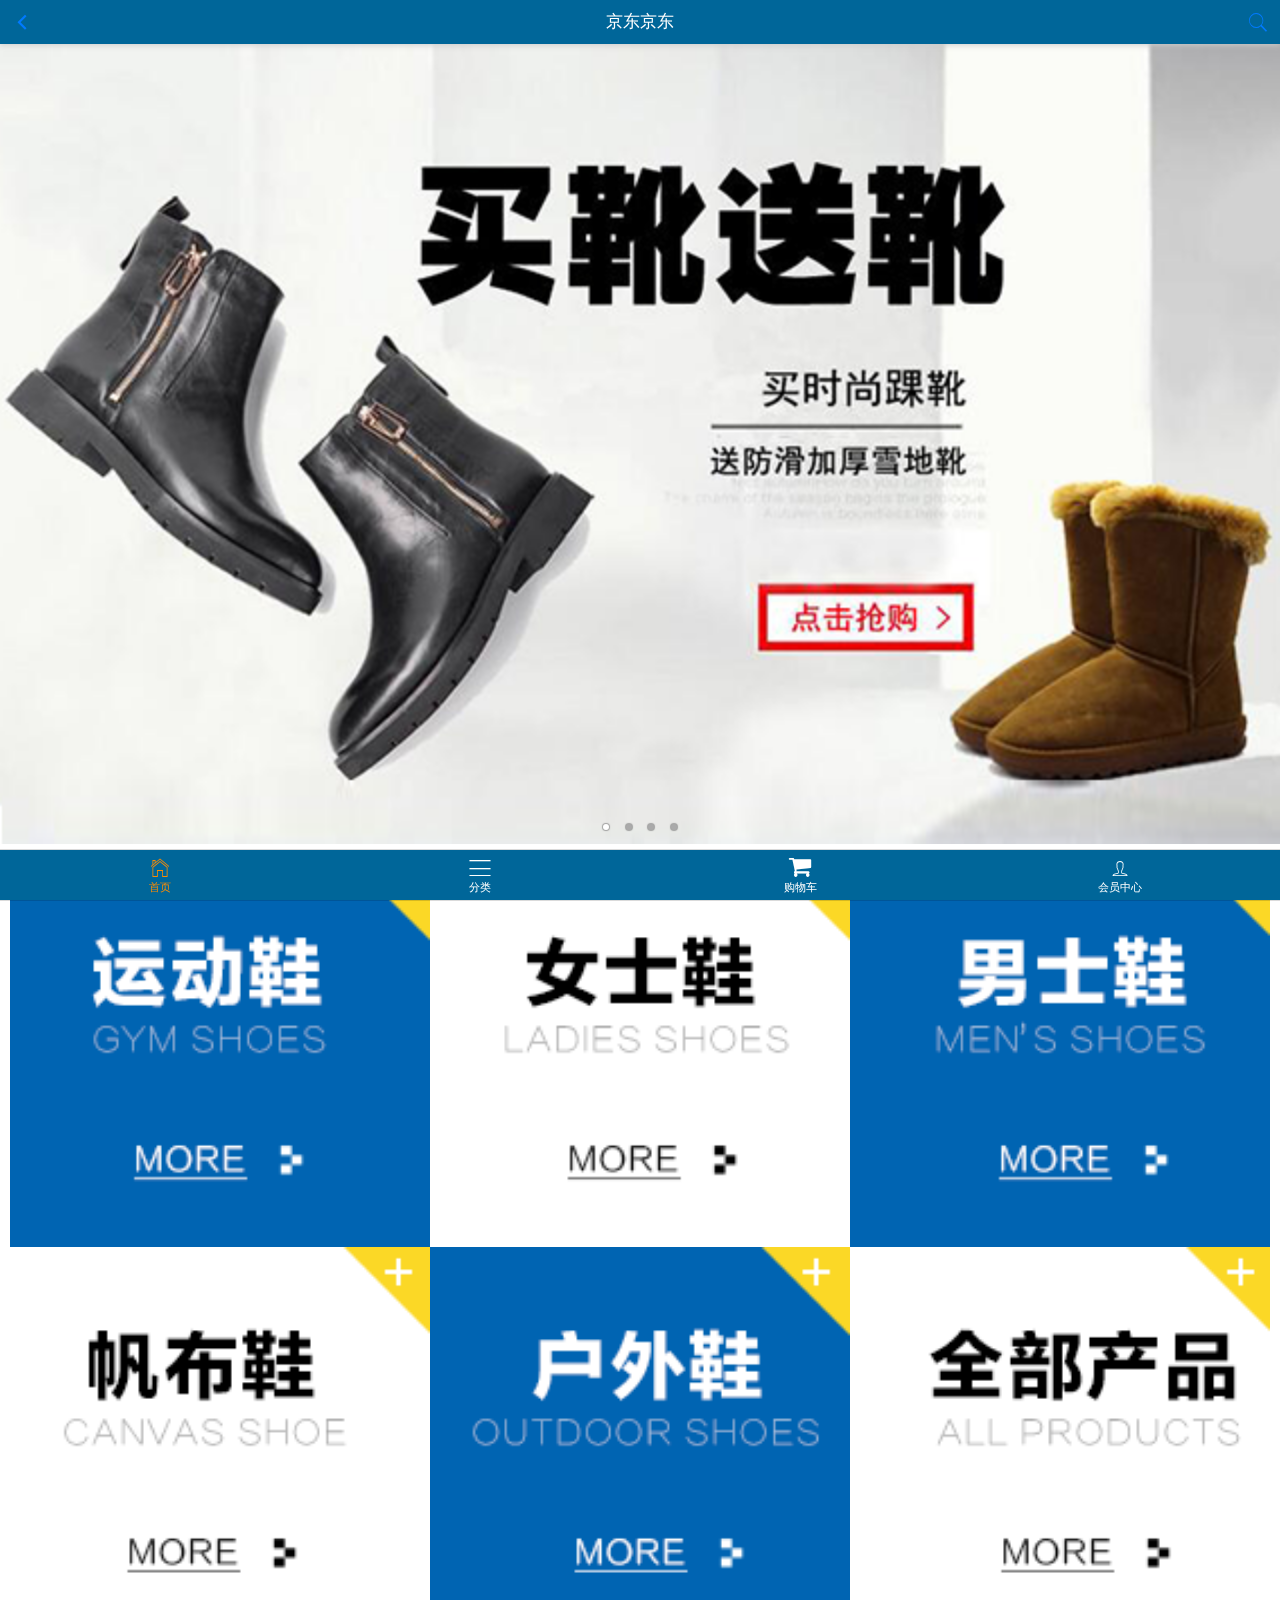
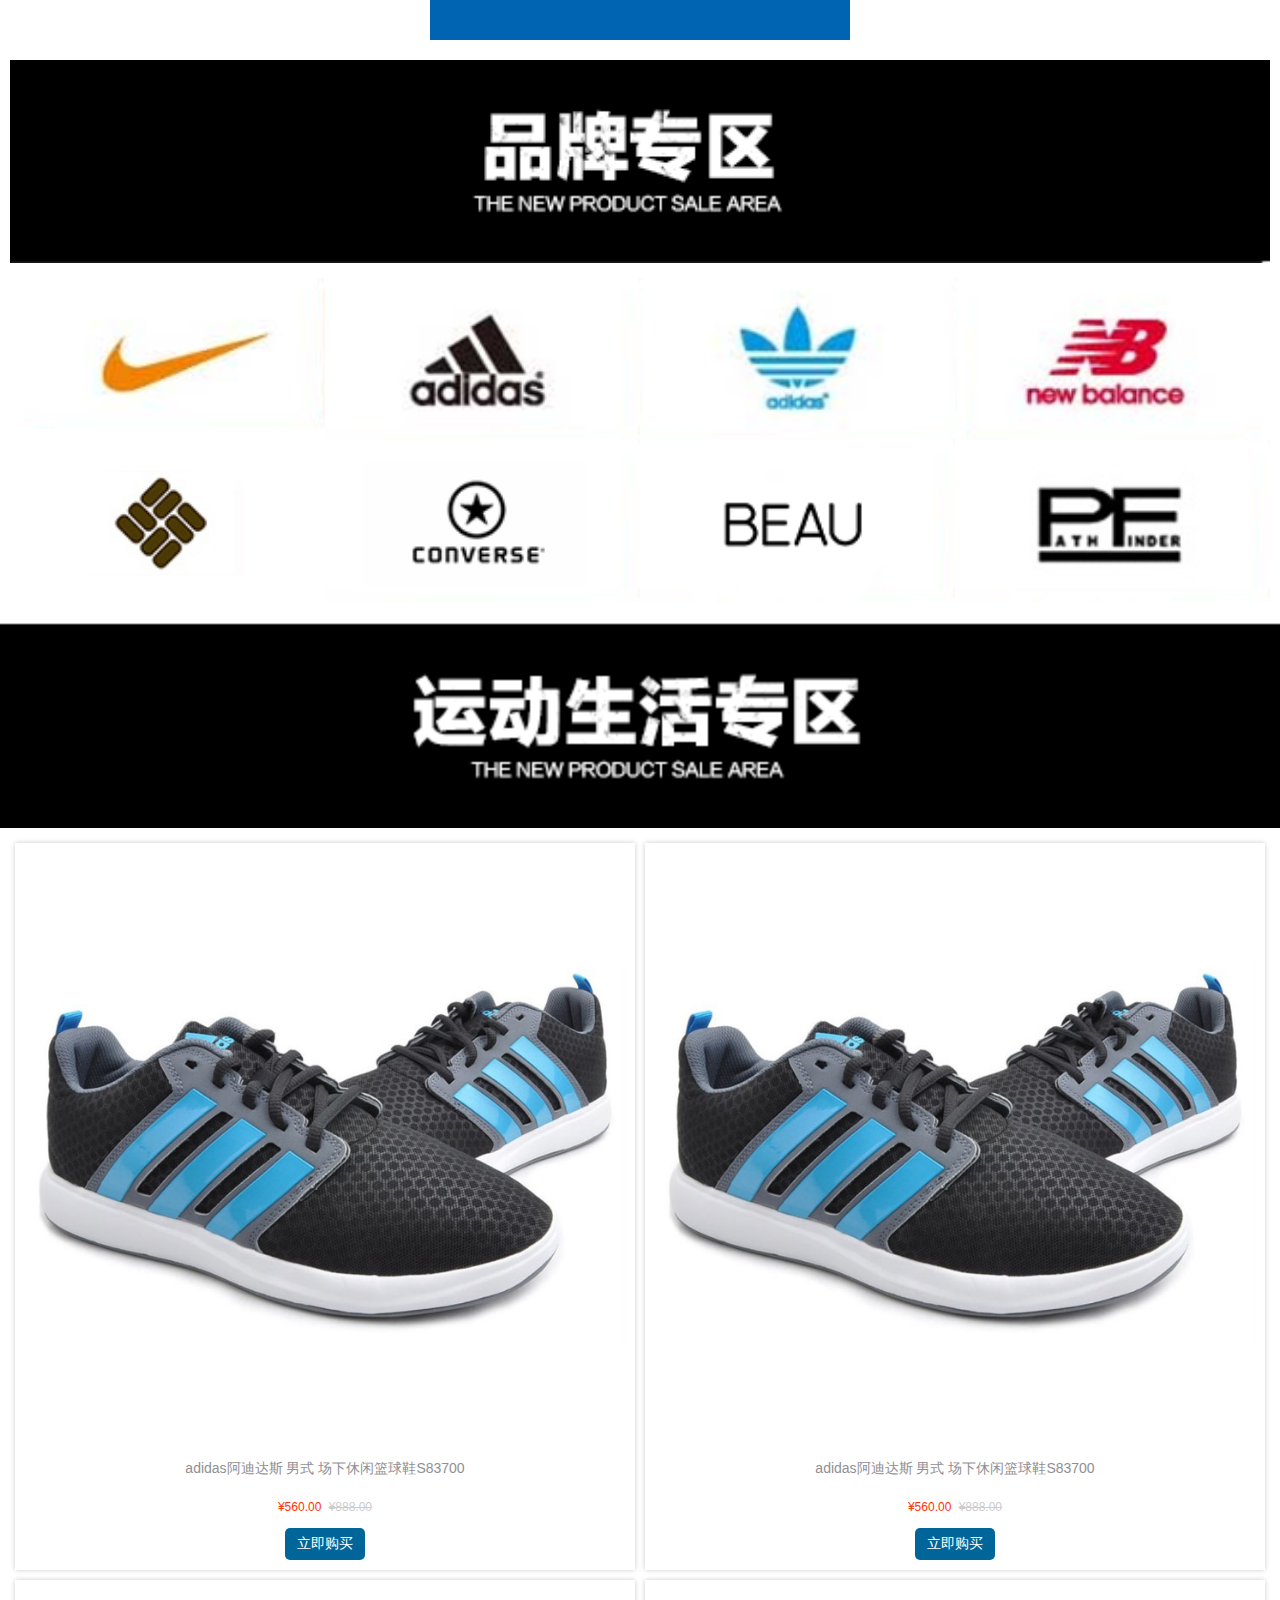
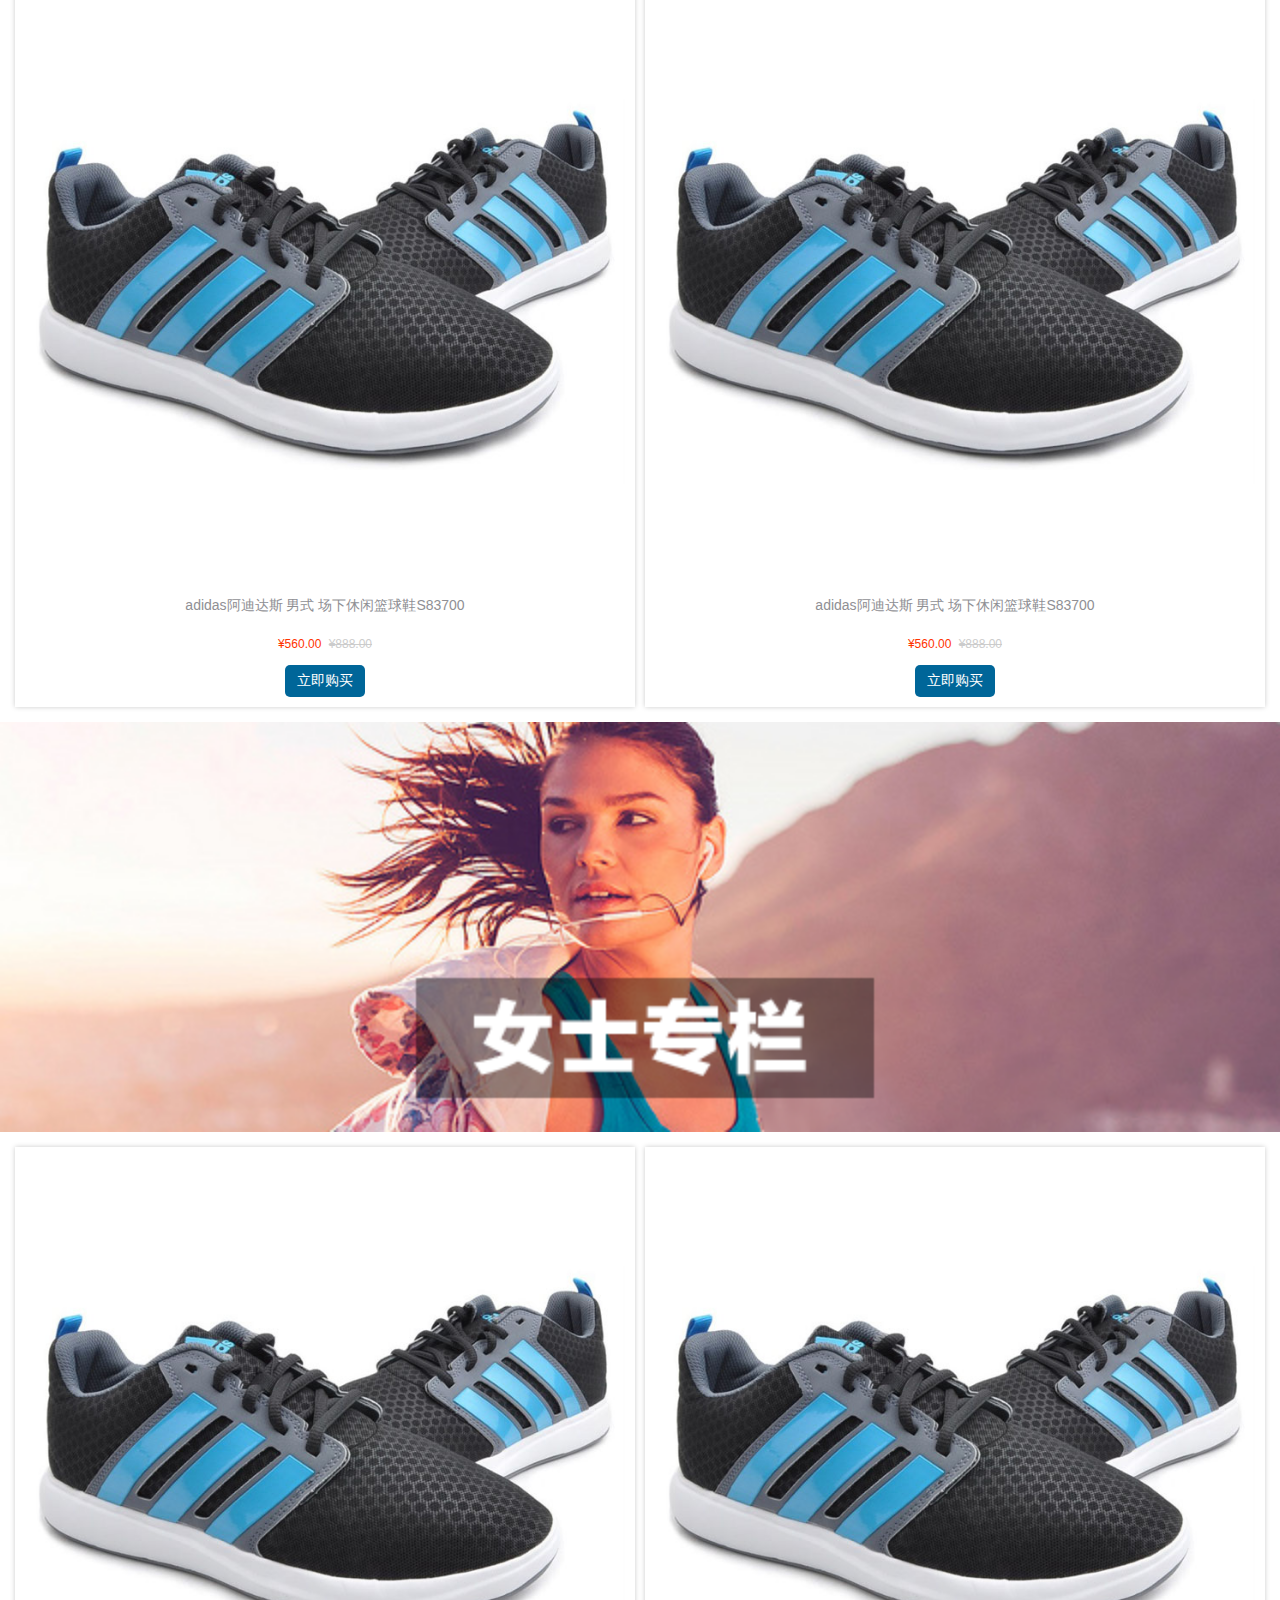
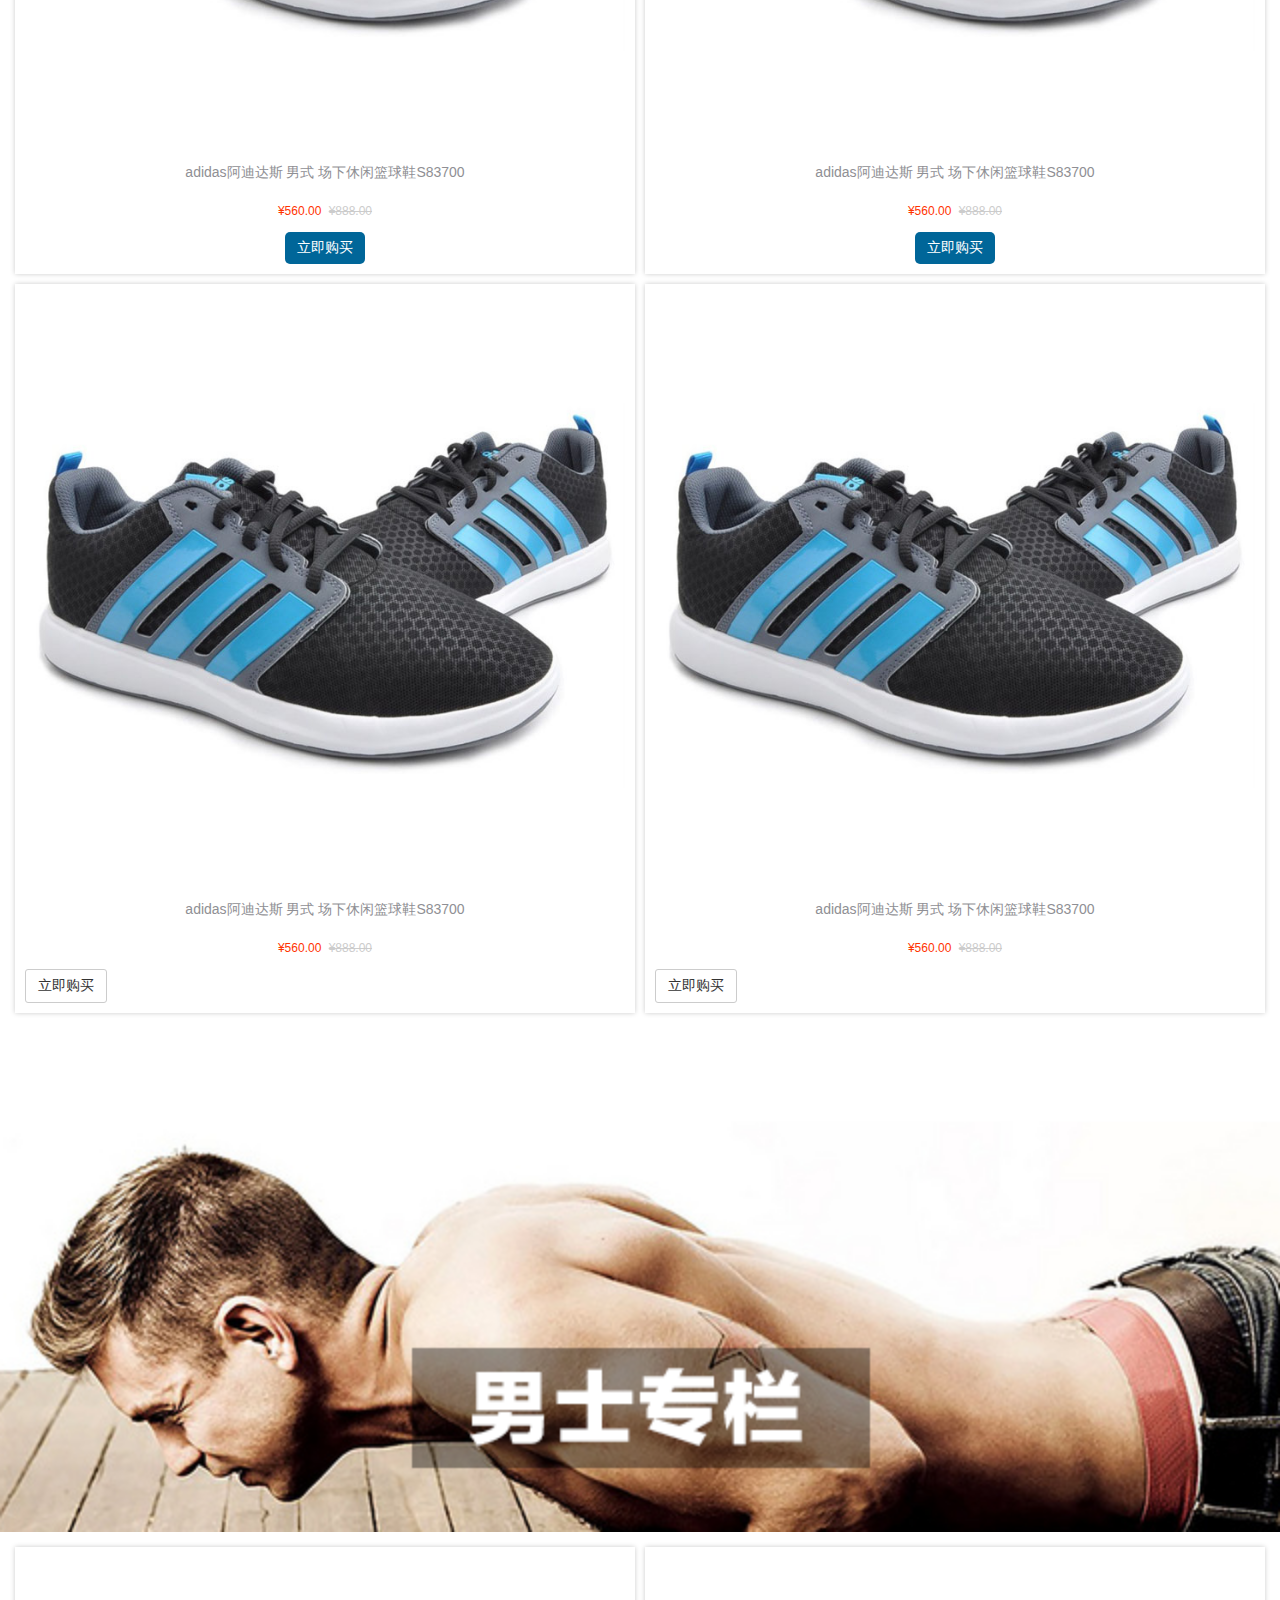
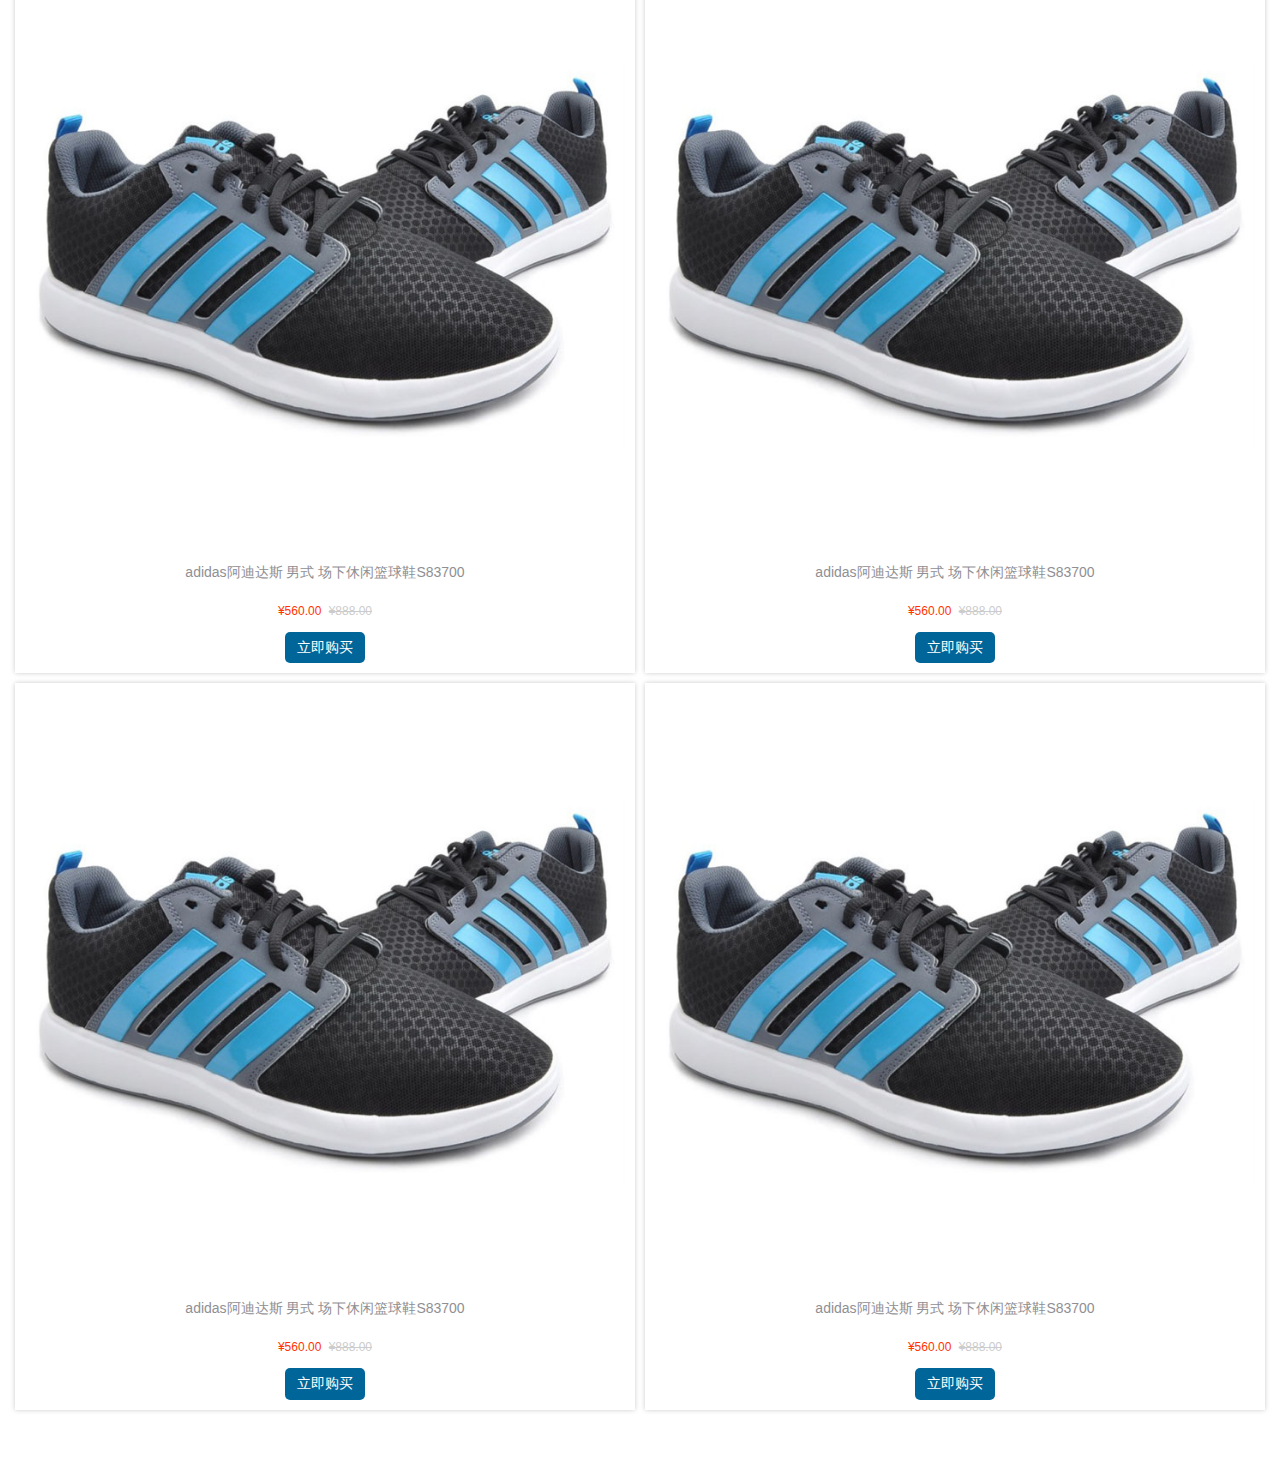
<file: index.html>
<!DOCTYPE html>
<html lang="en">

<head>
    <meta charset="UTF-8">
    <meta name="viewport" content="width=device-width, initial-scale=1.0">
    <meta http-equiv="X-UA-Compatible" content="ie=edge">
    <script src="assets/mui/js/mui.min.js"></script>
    <link rel="stylesheet" href="assets/mui/css/mui.min.css">
    <link rel="stylesheet" href="assets/fontAwesome/css/font-awesome.min.css">
    <link rel="stylesheet" href="css/base.css">
    <script src="assets/zepto/zepto.min.js"></script>
    <script src="js/green.js"></script>
    <title>Document</title>
</head>

<body>
    <header class="mui-bar mui-bar-nav my-header">
        <a class="mui-action-back mui-icon mui-icon-left-nav mui-pull-left"></a>
        <h1 class="mui-title">京东京东</h1>
        <a class="mui-icon mui-icon-search mui-pull-right" href="search.html"></a>
    </header>
    <nav class="mui-bar mui-bar-tab footer my-footer">
        <a class="mui-tab-item mui-active" href="index.html">
            <span class="mui-icon mui-icon-home"></span>
            <span class="mui-tab-label">首页</span>
        </a>
        <a class="mui-tab-item" href="category.html">
            <span class="mui-icon mui-icon-bars"></span>
            <span class="mui-tab-label">分类</span>
        </a>
        <a class="mui-tab-item" href="cart.html">
            <span class="mui-icon fa fa-shopping-cart"></span>
            <span class="mui-tab-label">购物车</span>
        </a>
        <a class="mui-tab-item" href="user.html">
            <span class="mui-icon mui-icon-person"></span>
            <span class="mui-tab-label">会员中心</span>
        </a>
    </nav>
    <div class="mui-content">
        <!-- 首页轮播图 -->
        <!--  -->
        <div id="slider" class="mui-slider">
            <div class="mui-slider-group mui-slider-loop" style="transform: translate3d(-375px, 0px, 0px) translateZ(0px);">
                <!-- 额外增加的一个节点(循环轮播：第一个节点是最后一张轮播) -->
                <div class="mui-slider-item mui-slider-item-duplicate">
                    <a href="javascript:;">
                        <img src="images/banner4.png">
                    </a>
                </div>
                <!-- 第一张 -->
                <div class="mui-slider-item">
                    <a href="javascript:;">
                        <img src="images/banner1.png">
                    </a>
                </div>
                <!-- 第二张 -->
                <div class="mui-slider-item">
                    <a href="javascript:;">
                        <img src="images/banner2.png">
                    </a>
                </div>
                <!-- 第三张 -->
                <div class="mui-slider-item">
                    <a href="javascript:;">
                        <img src="images/banner3.png">
                    </a>
                </div>
                <!-- 第四张 -->
                <div class="mui-slider-item">
                    <a href="javascript:;">
                        <img src="images/banner4.png">
                    </a>
                </div>
                <!-- 额外增加的一个节点(循环轮播：最后一个节点是第一张轮播) -->
                <div class="mui-slider-item mui-slider-item-duplicate">
                    <a href="javascript:;">
                        <img src="images/banner1.png">
                    </a>
                </div>
            </div>
            <div class="mui-slider-indicator">
                <div class="mui-indicator mui-active"></div>
                <div class="mui-indicator"></div>
                <div class="mui-indicator"></div>
                <div class="mui-indicator"></div>
            </div>
        </div>
        <!-- 首页轮播图结束 -->
        <!-- 导航连接 -->
        <div class="nav-links mui-clearfix">
            <a href="javascript:;"><img src="images/nav1.png" alt=""></a>
            <a href="javascript:;"><img src="images/nav2.png" alt=""></a>
            <a href="javascript:;"><img src="images/nav3.png" alt=""></a>
            <a href="javascript:;"><img src="images/nav4.png" alt=""></a>
            <a href="javascript:;"><img src="images/nav5.png" alt=""></a>
            <a href="javascript:;"><img src="images/nav6.png" alt=""></a>
        </div>
        <div class="brand mui-clearfix">
            <img src="images/title0.png" alt="" class="title">
            <ul class="mui-clearfix">
                <li>
                    <a href="javascript:;"><img src="images/brand1.png" alt=""></a>
                </li>
                <li>
                    <a href="javascript:;"><img src="images/brand2.png" alt=""></a>
                </li>
                <li>
                    <a href="javascript:;"><img src="images/brand3.png" alt=""></a>
                </li>
                <li>
                    <a href="javascript:;"><img src="images/brand4.png" alt=""></a>
                </li>
                <li>
                    <a href="javascript:;"><img src="images/brand5.png" alt=""></a>
                </li>
                <li>
                    <a href="javascript:;"><img src="images/brand6.png" alt=""></a>
                </li>
                <li>
                    <a href="javascript:;"><img src="images/brand7.png" alt=""></a>
                </li>
                <li>
                    <a href="javascript:;"><img src="images/brand8.png" alt=""></a>
                </li>
            </ul>
        </div>
        <!-- 运动专区 -->
        <div class="product">
            <img src="images/title1.png" alt="">
            <ul class="mui-clearfix">
                <li>
                    <a href="javascript:;"><img src="images/product.jpg" alt="">
                        <span class="name">
                                adidas阿迪达斯 男式 场下休闲篮球鞋S83700
                            </span>
                        <p>
                            <span>
                                        ¥560.00
                                </span>
                            <del>¥888.00</del>
                        </p>
                        <button class="buy-now">立即购买</button>
                    </a>
                </li>
                <li>
                    <a href="javascript:;"><img src="images/product.jpg" alt="">
                        <span class="name">
                                    adidas阿迪达斯 男式 场下休闲篮球鞋S83700
                                </span>
                        <p>
                            <span>
                                            ¥560.00
                                    </span>
                            <del>¥888.00</del>
                        </p>
                        <button class="buy-now">立即购买</button>
                    </a>
                </li>
                <li>
                    <a href="javascript:;"><img src="images/product.jpg" alt="">
                        <span class="name">
                                    adidas阿迪达斯 男式 场下休闲篮球鞋S83700
                                </span>
                        <p>
                            <span>
                                            ¥560.00
                                    </span>
                            <del>¥888.00</del>
                        </p>
                        <button class="buy-now">立即购买</button>
                    </a>
                </li>

                <li>
                    <a href="javascript:;"><img src="images/product.jpg" alt="">
                        <span class="name">
                                        adidas阿迪达斯 男式 场下休闲篮球鞋S83700
                                    </span>
                        <p>
                            <span>
                                                ¥560.00
                                        </span>
                            <del>¥888.00</del>
                        </p>
                        <button class="buy-now">立即购买</button>
                    </a>
                </li>

            </ul>
        </div>
        <!-- 女士专区 -->
        <div class="product">
            <img src="images/title2.png" alt="">
            <ul class="mui-clearfix">
                <li>
                    <a href="javascript:;"><img src="images/product.jpg" alt="">
                        <span class="name">
                            adidas阿迪达斯 男式 场下休闲篮球鞋S83700
                        </span>
                        <p>
                            <span>
                                    ¥560.00
                            </span>
                            <del>¥888.00</del>
                        </p>
                        <button class="buy-now">立即购买</button>
                    </a>
                </li>
                <li>
                    <a href="javascript:;"><img src="images/product.jpg" alt="">
                        <span class="name">
                                adidas阿迪达斯 男式 场下休闲篮球鞋S83700
                            </span>
                        <p>
                            <span>
                                        ¥560.00
                                </span>
                            <del>¥888.00</del>
                        </p>
                        <button class="buy-now">立即购买</button>
                    </a>
                </li>
                <li>
                    <a href="javascript:;"><img src="images/product.jpg" alt="">
                        <span class="name">
                                adidas阿迪达斯 男式 场下休闲篮球鞋S83700
                            </span>
                        <p>
                            <span>
                                        ¥560.00
                                </span>
                            <del>¥888.00</del>
                        </p>
                        <button class="buy-now-now">立即购买</button>
                    </a>
                </li>

                <li>
                    <a href="javascript:;"><img src="images/product.jpg" alt="">
                        <span class="name">
                                    adidas阿迪达斯 男式 场下休闲篮球鞋S83700
                                </span>
                        <p>
                            <span>
                                            ¥560.00
                                    </span>
                            <del>¥888.00</del>
                        </p>
                        <button class="buy-now-now">立即购买</button>
                    </a>
                </li>

            </ul>
        </div>
        <!-- 男士专区 -->
        <div class="product">
            <img src="images/title3.png" alt="">
            <ul class="mui-clearfix">
                <li>
                    <a href="javascript:;"><img src="images/product.jpg" alt="">
                        <span class="name">
                                adidas阿迪达斯 男式 场下休闲篮球鞋S83700
                            </span>
                        <p>
                            <span>
                                        ¥560.00
                                </span>
                            <del>¥888.00</del>
                        </p>
                        <button class="buy-now">立即购买</button>
                    </a>
                </li>
                <li>
                    <a href="javascript:;"><img src="images/product.jpg" alt="">
                        <span class="name">
                                    adidas阿迪达斯 男式 场下休闲篮球鞋S83700
                                </span>
                        <p>
                            <span>
                                            ¥560.00
                                    </span>
                            <del>¥888.00</del>
                        </p>
                        <button class="buy-now">立即购买</button>
                    </a>
                </li>
                <li>
                    <a href="javascript:;"><img src="images/product.jpg" alt="">
                        <span class="name">
                                    adidas阿迪达斯 男式 场下休闲篮球鞋S83700
                                </span>
                        <p>
                            <span>
                                            ¥560.00
                                    </span>
                            <del>¥888.00</del>
                        </p>
                        <button class="buy-now">立即购买</button>
                    </a>
                </li>

                <li>
                    <a href="javascript:;"><img src="images/product.jpg" alt="">
                        <span class="name">
                                        adidas阿迪达斯 男式 场下休闲篮球鞋S83700
                                    </span>
                        <p>
                            <span>
                                                ¥560.00
                                        </span>
                            <del>¥888.00</del>
                        </p>
                        <button class="buy-now">立即购买</button>
                    </a>
                </li>

            </ul>
        </div>
    </div>
</body>

</html>
</file>
<file: css/base.css>
* {
    margin: 0;
    padding: 0;
}

li {
    list-style: none;
}

.mui-content {
    background-color: #fff;
}

.my-header.mui-bar-nav {
    background-color: #006699;
}

.my-header .mui-title {
    color: #fff;
}

.my-footer.mui-bar-tab {
    background-color: #006699;
}

.my-footer .mui-tab-item {
    color: #fff;
}

.my-footer .mui-tab-item.mui-active {
    color: darkorange;
}

.nav-links {
    padding: 10px;
}

.nav-links a {
    float: left;
    width: 33.33%;
}

.nav-links a img {
    width: 100%;
    vertical-align: top;
}

.brand {
    padding: 10px;
}

.brand ul {
    padding: 10px 0;
}

.brand ul li {
    float: left;
    width: 25%;
}

.brand .title {
    width: 100%;
}

.brand ul li a {
    display: block;
}

.brand ul li img {
    display: block;
    width: 100%;
}

.product img {
    width: 100%;
    display: block;
}

.product ul {
    padding: 10px;
}

.product ul li {
    float: left;
    width: 50%;
    padding: 5px;
}

.product ul li a {
    display: block;
    padding: 10px;
    box-shadow: 0 0 5px #ccc;
}

.product ul li .name {
    display: block;
    padding: 5px;
    text-align: center;
    height: 44px;
    font-size: 14px;
    color: #8f8f94;
    overflow: hidden;
}

.product ul li a p {
    font-size: 12px;
    text-align: center;
}

.product ul li a p span {
    color: #f30;
    margin-right: 2px;
}

.product ul li a p del {
    color: #ccc;
    margin-left: 2px;
}

.product ul li a .buy-now {
    display: block;
    background-color: #069;
    color: #fff;
    text-align: center;
    border-radius: 5px;
    margin: 0 auto;
    border: none;
}
</file>
